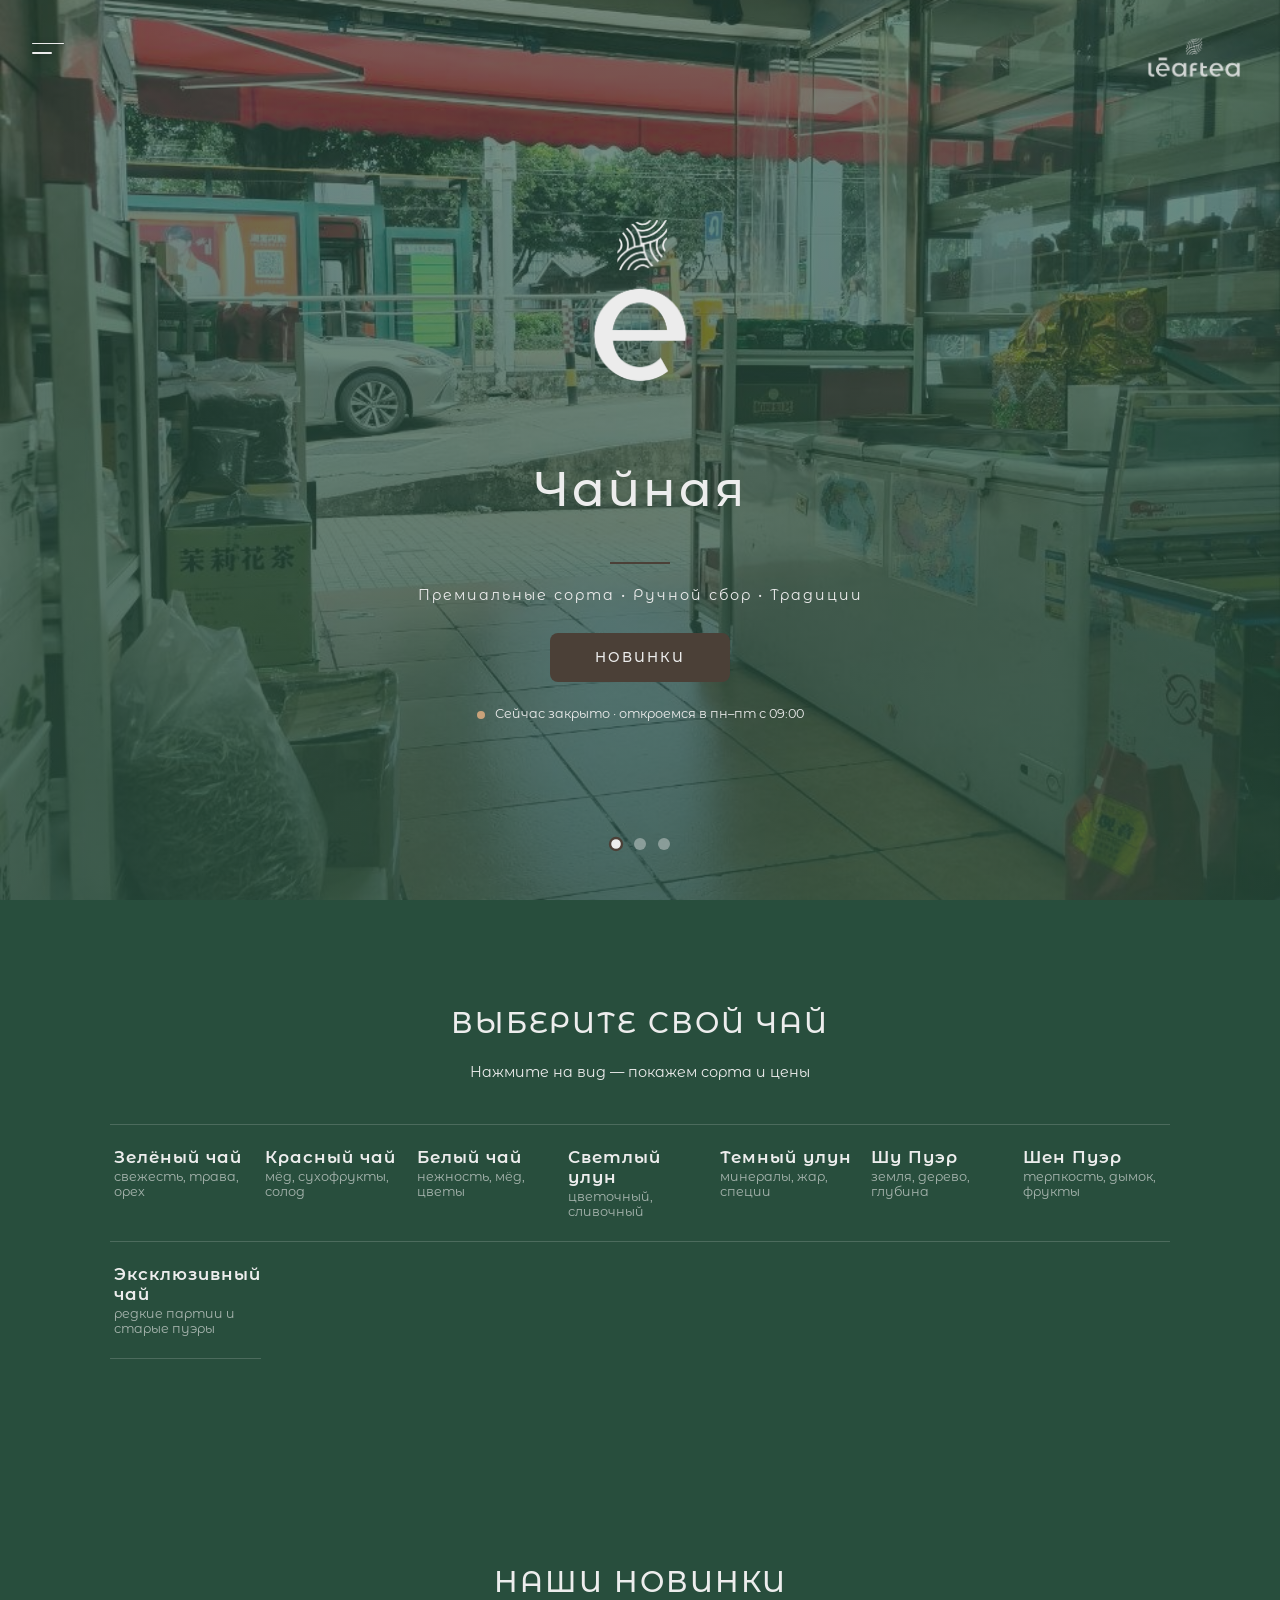
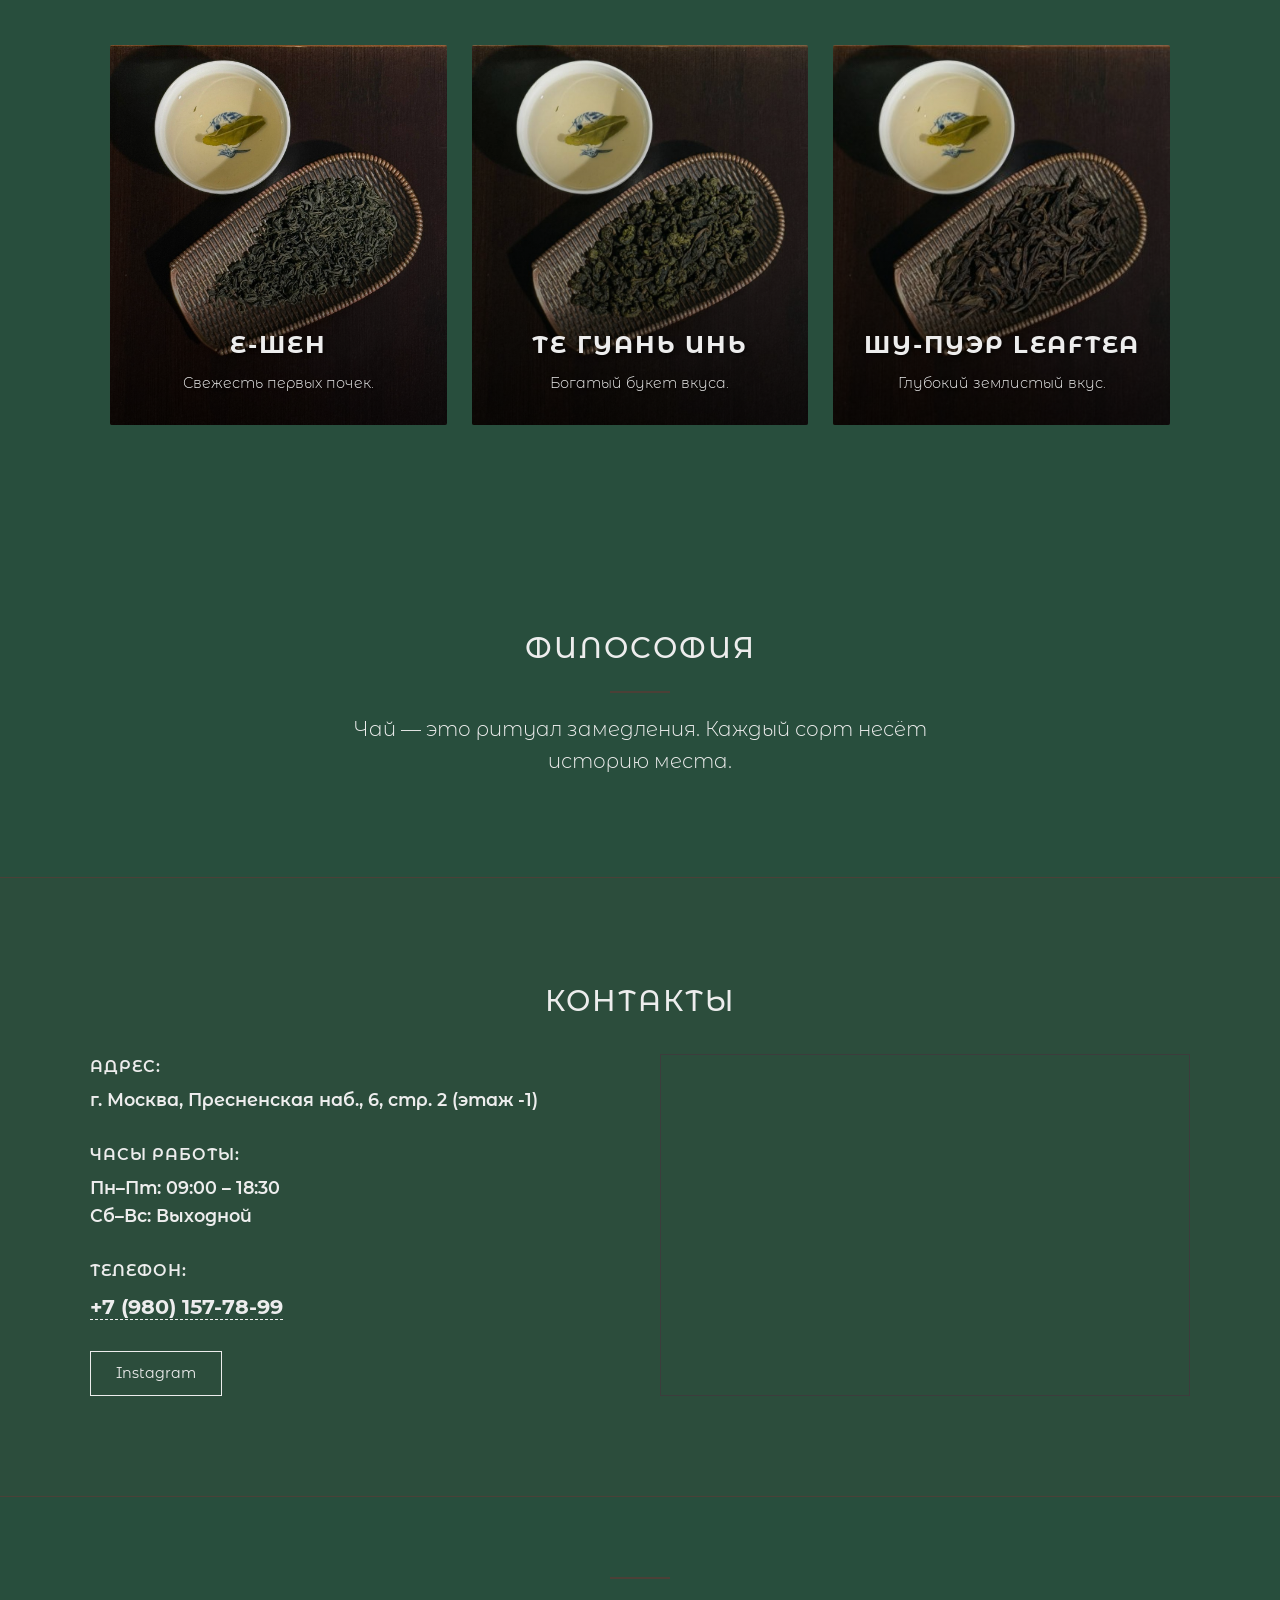
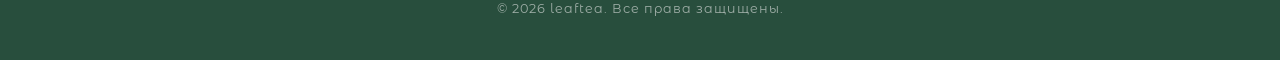
<file: index.html>
<!DOCTYPE html>
<html lang="ru">
<head>
<meta charset="UTF-8">
<meta name="viewport" content="width=device-width, initial-scale=1.0">
<title>leaftea</title>
<meta name="description" content="leaFtea — премиальный чай в Москве. Зелёный, чёрный, улун, пуэр. Ручной сбор, традиционные сорта. Доставка по России.">
<meta name="keywords" content="чай, купить чай, премиальный чай, улун, пуэр, зелёный чай, Москва, чайная">
<meta name="author" content="leaFtea">
<meta property="og:title" content="leaFtea — Чайная премиального чая">
<meta property="og:description" content="Премиальные сорта чая • Ручной сбор • Традиции">
<meta property="og:type" content="website">
<meta property="og:url" content="http://leaftea.ru">
<meta property="og:image" content="http://leaftea.ru/images/og-image.png">
<meta property="og:site_name" content="leaFtea">
<meta name="twitter:card" content="summary_large_image">
<meta name="twitter:title" content="leaFtea — Чайная премиального чая">
<meta name="twitter:description" content="Премиальные сорта чая • Ручной сбор • Традиции">
<meta name="twitter:image" content="http://leaftea.ru/images/og-image.png">
<link rel="icon" type="image/png" href="images/favicon.png">
<link href="https://fonts.googleapis.com/css2?family=Montserrat+Alternates:wght@300;400;500;600;700;800&display=swap&subset=cyrillic" rel="stylesheet">
<style>
:root{--green:#284E3D;--deep:#1a3a2f;--brown:#4B4037;--paper:#EDEDED;--line:rgba(237,237,237,.18)}
*{margin:0;padding:0;box-sizing:border-box;font-family:'Montserrat Alternates',sans-serif}
html,body{overflow-x:hidden;max-width:100vw}
body{background:var(--green);color:var(--paper);line-height:1.6}
button{background:none;border:0;color:inherit;cursor:pointer}
:focus-visible{outline:2px solid var(--paper);outline-offset:3px}

/* логотип */
.logo-corner{position:fixed;top:26px;right:26px;z-index:900}
.logo-small{width:120px;height:auto;opacity:.85;transition:opacity .3s}
.logo-small:hover{opacity:1}

/* БУРГЕР: две тонкие линии, без фона */
.burger{position:fixed;top:22px;left:22px;z-index:1100;width:52px;height:52px;display:flex;flex-direction:column;justify-content:center;gap:8px;padding:0 10px}
.burger span{display:block;height:1.5px;background:var(--paper);border-radius:2px;transform-origin:left center;transition:width .4s cubic-bezier(.7,0,.2,1),transform .5s cubic-bezier(.7,0,.2,1),opacity .3s;filter:drop-shadow(0 1px 3px rgba(0,0,0,.45))}
.burger span:nth-child(1){width:32px}
.burger span:nth-child(2){width:20px}
.burger:hover span:nth-child(2){width:32px}
.burger.active span:nth-child(1){width:30px;transform:translate(3px,-3px) rotate(45deg)}
.burger.active span:nth-child(2){width:30px;transform:translate(3px,3px) rotate(-45deg)}

/* МЕНЮ: полноэкранная панель */
.sidebar{position:fixed;inset:0;z-index:1050;background:var(--deep);display:flex;flex-direction:column;justify-content:center;padding:0 clamp(32px,9vw,140px);clip-path:circle(0 at 46px 48px);visibility:hidden;transition:clip-path .8s cubic-bezier(.7,0,.2,1),visibility 0s .8s}
.sidebar.active{clip-path:circle(150% at 46px 48px);visibility:visible;transition:clip-path .8s cubic-bezier(.7,0,.2,1)}
.sidebar::before{content:"";position:absolute;inset:0;background:url('images/hero2.png') center/cover;opacity:.12;pointer-events:none}
.menu-group{position:relative;margin-bottom:26px}
.menu-title{font-size:.72rem;letter-spacing:3px;color:rgba(237,237,237,.5);margin-bottom:6px}
.menu-link{display:block;font-size:clamp(1.5rem,4.5vw,2.6rem);font-weight:500;letter-spacing:1px;padding:4px 0;text-align:left;width:fit-content;position:relative;opacity:0;transform:translateY(24px);transition:opacity .5s,transform .6s cubic-bezier(.2,.8,.2,1),padding .3s}
.menu-link::after{content:"";position:absolute;left:0;bottom:2px;height:1px;width:0;background:var(--paper);transition:width .4s}
.menu-link:hover{padding-left:12px}.menu-link:hover::after{width:100%}
.sidebar.active .menu-link{opacity:1;transform:none}
.sidebar.active .menu-group:nth-child(1) .menu-link{transition-delay:.35s}
.sidebar.active .menu-group:nth-child(2) .menu-link{transition-delay:.45s}
.sidebar.active .menu-group:nth-child(3) .menu-link{transition-delay:.55s}
.sidebar.active .menu-group:nth-child(4) .menu-link{transition-delay:.65s}

/* HERO */
.hero{position:relative;min-height:100vh;display:flex;align-items:center;justify-content:center;text-align:center;overflow:hidden}
.hero-slider{position:absolute;inset:0;z-index:1}
.hero-slides{display:flex;width:100%;height:100%;transition:transform .8s cubic-bezier(.4,0,.2,1)}
.hero-slide{flex-shrink:0;width:100%;height:100%;background-size:cover;background-position:center}
.hero-slider::after{content:"";position:absolute;inset:0;background:linear-gradient(to bottom,rgba(40,78,61,.6),rgba(40,78,61,.8));z-index:2}
.hero-content{position:relative;z-index:10;max-width:750px;width:90%;padding:40px 20px;display:flex;flex-direction:column;align-items:center}
.hero-logo{width:200px;max-width:50vw;height:auto;margin-bottom:25px}
.hero-title{font-size:clamp(1.8rem,4vw,3rem);font-weight:500;letter-spacing:3px;margin-bottom:15px}
.hero-subtitle{font-size:.9rem;letter-spacing:2px;opacity:.85}
.divider{width:60px;height:2px;background:var(--brown);margin:20px auto}
.btn{display:inline-block;margin-top:25px;padding:14px 45px;background:var(--brown);color:var(--paper);text-decoration:none;font-size:.85rem;font-weight:500;letter-spacing:2px;text-transform:uppercase;border-radius:8px;transition:.4s}
.btn:hover{background:var(--paper);color:var(--green);transform:translateY(-2px);box-shadow:0 8px 20px rgba(0,0,0,.25)}
.hero-status{margin-top:22px;font-size:.8rem;opacity:.85;display:flex;align-items:center;gap:10px}
.hero-status i{width:8px;height:8px;border-radius:50%;background:#7bd389;box-shadow:0 0 0 0 rgba(123,211,137,.6);animation:pulse 2s infinite}
.hero-status.closed i{background:#c9a27a;animation:none}
@keyframes pulse{70%{box-shadow:0 0 0 10px rgba(123,211,137,0)}100%{box-shadow:0 0 0 0 rgba(123,211,137,0)}}
.hero-dots{position:absolute;bottom:50px;left:50%;transform:translateX(-50%);display:flex;gap:12px;z-index:20}
.hero-dot{width:12px;height:12px;border-radius:50%;background:rgba(237,237,237,.4);cursor:pointer;transition:.3s;border:2px solid transparent}
.hero-dot.active{background:var(--paper);border-color:var(--brown);transform:scale(1.2)}

/* СЕКЦИИ */
.section{padding:100px 20px;max-width:1100px;margin:0 auto}
.section-title{font-size:1.8rem;font-weight:500;text-align:center;margin-bottom:15px;letter-spacing:2px}
.lead{text-align:center;opacity:.7;font-size:.9rem;margin-bottom:10px}

/* Выбор по виду чая (новое) */
.types{display:grid;grid-template-columns:repeat(auto-fit,minmax(150px,1fr));gap:0;margin-top:40px;border-top:1px solid var(--line)}
.type{text-align:left;padding:22px 8px 22px 4px;border-bottom:1px solid var(--line);transition:padding .35s,background .35s;display:flex;flex-direction:column;gap:2px}
.type b{font-size:1.05rem;font-weight:600;letter-spacing:1px}
.type span{font-size:.8rem;opacity:.65}
.type:hover{padding-left:16px;background:rgba(237,237,237,.05)}

/* карточки */
.content-grid{display:grid;grid-template-columns:repeat(auto-fit,minmax(260px,1fr));gap:25px;margin-top:40px}
.card{position:relative;min-height:380px;overflow:hidden;cursor:pointer;transition:.5s;border-radius:2px}
.card-bg-img{position:absolute;inset:0;width:100%;height:100%;object-fit:cover;transition:transform .9s cubic-bezier(.2,.8,.2,1)}
.card-overlay{position:absolute;inset:0;background:linear-gradient(to top,rgba(0,0,0,.7),rgba(0,0,0,.3) 50%,transparent)}
.card-content{position:absolute;left:0;right:0;bottom:0;padding:30px 20px;text-align:center}
.card h3{font-size:1.5rem;font-weight:700;letter-spacing:2px;text-transform:uppercase;margin-bottom:8px;text-shadow:2px 2px 4px rgba(0,0,0,.5)}
.card p{font-size:.9rem;font-weight:300;text-shadow:1px 1px 2px rgba(0,0,0,.5)}
.card:hover{transform:translateY(-8px);box-shadow:0 15px 40px rgba(0,0,0,.4)}
.card:hover .card-bg-img{transform:scale(1.07)}

/* ОКНА: общий каркас, кнопка «назад» вне прокрутки */
.modal{position:fixed;inset:0;z-index:2000;display:none;align-items:center;justify-content:center}
.modal.active{display:flex}
.modal-overlay{position:absolute;inset:0;background:rgba(0,0,0,.78);backdrop-filter:blur(6px);animation:fade .4s}
.panel{position:relative;z-index:1;width:92%;max-width:720px;max-height:90vh;display:flex;flex-direction:column;background:linear-gradient(135deg,var(--green),var(--deep));border:1px solid var(--line);border-radius:10px;box-shadow:0 25px 60px rgba(0,0,0,.5);animation:rise .5s cubic-bezier(.2,.8,.2,1);overflow:hidden}
.back{align-self:flex-start;display:flex;align-items:center;gap:12px;padding:20px 28px 8px;font-size:.85rem;letter-spacing:1px;opacity:.8;transition:opacity .2s}
.back::before{content:"";width:26px;height:1.5px;background:var(--paper);transition:width .3s}
.back:hover{opacity:1}.back:hover::before{width:38px}
.scroll{overflow-y:auto;padding:8px 40px 40px;-webkit-mask-image:linear-gradient(to bottom,transparent 0,#000 18px);mask-image:linear-gradient(to bottom,transparent 0,#000 18px);scrollbar-width:thin;scrollbar-color:rgba(237,237,237,.3) transparent}
.panel h2{font-size:1.5rem;font-weight:600;letter-spacing:1px;text-transform:uppercase;text-align:center;margin:8px 0 26px}
.panel p,.panel li{color:rgba(237,237,237,.85);line-height:1.8;font-size:.95rem}
.panel p{margin-bottom:16px}.panel ul{padding-left:20px}
.panel strong{color:var(--paper)}
.info-block{background:rgba(237,237,237,.06);padding:20px;border-radius:4px;margin-bottom:18px;border-left:2px solid var(--paper)}
.info-block h3{font-size:1.05rem;margin-bottom:10px}
.info-block a{color:var(--paper);font-weight:600}
@keyframes fade{from{opacity:0}}
@keyframes rise{from{opacity:0;transform:translateY(30px) scale(.96)}}

/* окно товара */
.panel.product{max-width:800px}
.product .back{position:absolute;top:0;left:0;z-index:5;color:var(--paper);text-shadow:0 1px 6px rgba(0,0,0,.6)}
.product .scroll{padding:0;-webkit-mask-image:none;mask-image:none}
.carousel{position:relative;height:430px;overflow:hidden;background:var(--brown)}
.carousel-track{display:flex;height:100%;transition:transform .6s cubic-bezier(.4,0,.2,1)}
.carousel-track img{width:100%;height:100%;object-fit:cover;flex-shrink:0}
.carousel-btn{position:absolute;top:50%;transform:translateY(-50%);width:46px;height:46px;border-radius:50%;border:1px solid rgba(237,237,237,.35);background:rgba(237,237,237,.12);font-size:1.5rem;display:flex;align-items:center;justify-content:center;transition:.3s}
.carousel-btn:hover{background:var(--paper);color:var(--green)}
.carousel-btn.prev{left:16px}.carousel-btn.next{right:16px}
.carousel-dots{position:absolute;bottom:20px;left:50%;transform:translateX(-50%);display:flex;gap:10px}
.dot{width:10px;height:10px;border-radius:50%;background:rgba(237,237,237,.4);cursor:pointer;transition:.3s}
.dot.active{background:var(--paper);transform:scale(1.3)}
.modal-info{padding:36px 30px 40px;text-align:center}
.modal-info h2{margin:0 0 16px;font-size:2rem;letter-spacing:3px}
.modal-info p{font-size:1.05rem;margin-bottom:26px}
.modal-price{display:inline-block;padding:14px 38px;background:var(--brown);font-size:1.3rem;font-weight:600;letter-spacing:2px;border-radius:12px}

/* КАТАЛОГ */
.cat-tools{position:relative;margin-bottom:6px}
.search{width:100%;background:transparent;border:0;border-bottom:1px solid var(--line);color:var(--paper);padding:10px 2px;font-size:.95rem;outline:0;transition:border-color .3s}
.search:focus{border-color:var(--paper)}
.search::placeholder{color:rgba(237,237,237,.45)}
.chips{display:flex;gap:8px;overflow-x:auto;padding:16px 0;scrollbar-width:none}
.chips::-webkit-scrollbar{display:none}
.chip{flex-shrink:0;padding:7px 16px;border:1px solid var(--line);border-radius:30px;font-size:.78rem;transition:.25s;white-space:nowrap}
.chip:hover{border-color:var(--paper)}
.chip.on{background:var(--paper);color:var(--green);border-color:var(--paper)}
.cat-note{font-size:.82rem!important;opacity:.65;margin:4px 0 14px!important;display:flex;gap:14px;flex-wrap:wrap}
.cat-title{font-size:1rem;font-weight:700;letter-spacing:1px;margin:26px 0 6px;display:flex;align-items:baseline;gap:10px}
.cat-title small{font-weight:400;opacity:.5;font-size:.75rem}
.item{display:flex;align-items:baseline;gap:10px;padding:11px 4px;font-size:.92rem;border-radius:3px;transition:background .25s,padding .25s;width:100%;text-align:left}
.item:hover{background:rgba(237,237,237,.07);padding-left:12px}
.item .n{font-weight:500}
.item .dots{flex:1;border-bottom:1px dotted rgba(237,237,237,.25);transform:translateY(-4px);min-width:16px}
.item .p{font-weight:600;white-space:nowrap}.item .p small{font-weight:400;opacity:.55}
.item.rare .n::after{content:"редкий";margin-left:10px;font-size:.62rem;letter-spacing:1px;border:1px solid var(--line);border-radius:20px;padding:1px 8px;opacity:.7;vertical-align:middle}
.empty{text-align:center;opacity:.6;padding:30px 0}
.hint{text-align:center;font-size:.8rem;opacity:.5;margin-top:22px}

/* ЗАВАРИВАНИЕ */
.brew-tabs{display:flex;flex-wrap:wrap;gap:8px;justify-content:center;margin-bottom:24px}
.brew-card{display:grid;grid-template-columns:repeat(3,1fr);gap:12px;text-align:center;margin-bottom:18px}
.brew-card div{background:rgba(237,237,237,.06);padding:18px 8px;border-radius:6px}
.brew-card b{display:block;font-size:1.3rem;font-weight:600}
.brew-card span{font-size:.75rem;opacity:.6}
.timer{display:block;margin:0 auto 6px;padding:14px 34px;border:1px solid var(--paper);border-radius:40px;font-size:1rem;letter-spacing:1px;transition:.3s;min-width:230px}
.timer:hover,.timer.run{background:var(--paper);color:var(--green)}

/* ФИЛОСОФИЯ / КОНТАКТЫ / ФУТЕР */
.philosophy-text{text-align:center;max-width:620px;margin:0 auto;font-size:1.25rem;font-weight:300}
.contacts-section{background:rgba(75,64,55,.12);border-block:1px solid var(--brown);max-width:none}
.contacts-inner{max-width:1100px;margin:0 auto}
.contacts-grid{display:grid;grid-template-columns:1fr 1fr;gap:40px;margin-top:30px}
.contact-item{margin-bottom:28px}
.label{display:block;font-size:1rem;text-transform:uppercase;letter-spacing:1px;font-weight:600;margin-bottom:6px}
.contact-item p{font-size:1.1rem;font-weight:600}
.phone-link{color:var(--paper);text-decoration:none;font-size:1.3rem;font-weight:700;border-bottom:1px dashed var(--paper)}
.social-links{display:flex;gap:15px;margin-top:20px;flex-wrap:wrap}
.social-btn{padding:10px 25px;border:1px solid var(--paper);color:var(--paper);text-decoration:none;font-size:.9rem;transition:.3s}
.social-btn:hover{background:var(--paper);color:var(--green)}
.contacts-map{min-height:340px;border:1px solid var(--brown);filter:grayscale(1) contrast(1.1);transition:filter .3s;overflow:hidden}
.contacts-map:hover{filter:none}
.contacts-map iframe{width:100%;height:100%;min-height:340px;border:0;display:block}
.footer{text-align:center;padding:60px 20px 40px}
.footer p{font-size:.8rem;letter-spacing:1px;opacity:.6}

/* появление */
.fade-in{opacity:0;transform:translateY(30px);transition:all .9s cubic-bezier(.2,.8,.2,1)}
.fade-in.visible{opacity:1;transform:none}
.delay-1{transition-delay:.15s}.delay-2{transition-delay:.3s}.delay-3{transition-delay:.45s}

@media(max-width:768px){
.logo-corner{top:18px;right:16px}.logo-small{width:90px}
.section{padding:64px 16px}.section-title{font-size:1.4rem}
.card{min-height:320px}
.contacts-grid{grid-template-columns:1fr}
.carousel{height:300px}
.scroll{padding:8px 22px 30px}.back{padding:16px 22px 6px}
.panel{width:95%}
}
@media(max-width:480px){
.hero{min-height:88vh}.hero-logo{width:140px}.hero-title{font-size:1.3rem}.hero-subtitle{font-size:.75rem}
.brew-card b{font-size:1.05rem}.social-links{flex-direction:column}.social-btn{text-align:center}
}
@media(prefers-reduced-motion:reduce){*{animation:none!important;transition-duration:.01s!important}}
</style>
</head>
<body>

<div class="logo-corner"><img src="logo-corner.png" alt="LeafTea" class="logo-small"></div>

<button class="burger" id="burger" onclick="toggleMenu()" aria-label="Меню" aria-expanded="false"><span></span><span></span></button>

<nav class="sidebar" id="sidebar">
  <div class="menu-group"><div class="menu-title">Магазин</div>
    <button class="menu-link" onclick="go('aboutModal')">О нас</button>
    <button class="menu-link" onclick="openCatalog()">Каталог чая</button></div>
  <div class="menu-group"><div class="menu-title">Заказ</div>
    <button class="menu-link" onclick="go('orderModal')">Сделать заказ</button></div>
  <div class="menu-group"><div class="menu-title">Полезное</div>
    <button class="menu-link" onclick="go('brewingModal')">Как заваривать чай</button></div>
  <div class="menu-group"><div class="menu-title">Связь</div>
    <button class="menu-link" onclick="toggleMenu();document.getElementById('contacts').scrollIntoView({behavior:'smooth'})">Контакты</button></div>
</nav>

<section class="hero">
  <div class="hero-slider"><div class="hero-slides" id="heroSlides">
    <div class="hero-slide" style="background-image:url('images/hero1.png')"></div>
    <div class="hero-slide" style="background-image:url('images/hero2.png')"></div>
    <div class="hero-slide" style="background-image:url('images/hero3.png')"></div>
  </div></div>
  <div class="hero-content">
    <img src="logo-center.png" alt="LeafTea" class="hero-logo fade-in">
    <h1 class="hero-title fade-in delay-1">Чайная</h1>
    <div class="divider fade-in delay-2"></div>
    <p class="hero-subtitle fade-in delay-2">Премиальные сорта • Ручной сбор • Традиции</p>
    <a href="#collection" class="btn fade-in delay-3">Новинки</a>
    <div class="hero-status fade-in delay-3" id="status"><i></i><span></span></div>
  </div>
  <div class="hero-dots" id="heroDots"></div>
</section>

<section class="section" id="types">
  <h2 class="section-title fade-in">ВЫБЕРИТЕ СВОЙ ЧАЙ</h2>
  <p class="lead fade-in">Нажмите на вид — покажем сорта и цены</p>
  <div class="types fade-in" id="typesList"></div>
</section>

<section id="collection" class="section">
  <h2 class="section-title fade-in">НАШИ НОВИНКИ</h2>
  <div class="content-grid">
    <div class="card fade-in" data-title="Е-Шен" data-desc="Дикорастущий зелёный чай." data-price="240 ₽ / 25 г" data-images='["images/green1.png"]' onclick="openModal(this)">
      <img src="images/green1.png" alt="Е-Шен" class="card-bg-img"><div class="card-overlay"></div>
      <div class="card-content"><h3>Е-ШЕН</h3><p>Свежесть первых почек.</p></div></div>
    <div class="card fade-in delay-1" data-title="Те Гуань Инь" data-desc="Полуферментированный чай с гор Фуцзянь." data-price="290 ₽ / 25 г" data-images='["images/yluuun.png"]' onclick="openModal(this)">
      <img src="images/yluuun.png" alt="Те Гуань Инь" class="card-bg-img"><div class="card-overlay"></div>
      <div class="card-content"><h3>Те Гуань Инь</h3><p>Богатый букет вкуса.</p></div></div>
    <div class="card fade-in delay-2" data-title="ПУЭР" data-desc="Выдержанный чай из провинции Юньнань." data-price="200 ₽ / 25 г" data-images='["images/puer1.png","images/puer2.png"]' onclick="openModal(this)">
      <img src="images/puer1.png" alt="Пуэр" class="card-bg-img"><div class="card-overlay"></div>
      <div class="card-content"><h3>ШУ-ПУЭР leaftea</h3><p>Глубокий землистый вкус.</p></div></div>
  </div>
</section>

<!-- Товар -->
<div class="modal" id="modal">
  <div class="modal-overlay" onclick="closeModal()"></div>
  <div class="panel product">
    <button class="back" onclick="closeModal()">Назад</button>
    <div class="scroll">
      <div class="carousel">
        <div class="carousel-track" id="carouselTrack"></div>
        <button class="carousel-btn prev" onclick="slide(-1)" aria-label="Назад">‹</button>
        <button class="carousel-btn next" onclick="slide(1)" aria-label="Вперёд">›</button>
        <div class="carousel-dots" id="carouselDots"></div>
      </div>
      <div class="modal-info"><h2 id="modalTitle"></h2><p id="modalDesc"></p><div class="modal-price" id="modalPrice"></div></div>
    </div>
  </div>
</div>

<!-- О нас -->
<div class="modal" id="aboutModal">
  <div class="modal-overlay" onclick="closeInfoModal('aboutModal')"></div>
  <div class="panel">
    <button class="back" onclick="closeInfoModal('aboutModal')">Назад</button>
    <div class="scroll">
      <h2>О магазине leaFtea</h2>
      <p><strong>leaFtea</strong> — это пространство для истинных ценителей чая. Мы собрали для вас лучшие сорта со всего мира: от классических китайских улунов до редких выдержанных пуэров.</p>
      <p>Каждый сорт в нашей коллекции — это история места, где он был выращен, и мастерство людей, которые его создавали. Мы работаем только с проверенными поставщиками и лично отбираем каждый чай.</p>
      <div class="info-block"><h3>Наша философия:</h3><ul>
        <li>Только премиальные сорта</li><li>Ручной сбор</li><li>Традиции чайной культуры</li><li>Индивидуальный подход к каждому клиенту</li></ul></div>
      <p>Приходите к нам за чаем, который откроет вам новые вкусы и поможет найти время для себя в ритме большого города.</p>
    </div>
  </div>
</div>

<!-- Каталог -->
<div class="modal" id="catalogModal">
  <div class="modal-overlay" onclick="closeInfoModal('catalogModal')"></div>
  <div class="panel">
    <button class="back" onclick="closeInfoModal('catalogModal')">Назад</button>
    <div class="scroll">
      <h2>Каталог чая</h2>
      <div class="cat-tools"><input class="search" id="search" type="search" placeholder="Найти сорт, например «улун» или «2018»" oninput="renderCatalog()"></div>
      <div class="chips" id="chips"></div>
      <div id="catList"></div>
      <p class="hint">Цены указаны за 25 г. Нажмите на сорт — напишем в Telegram.</p>
    </div>
  </div>
</div>

<!-- Заказ -->
<div class="modal" id="orderModal">
  <div class="modal-overlay" onclick="closeInfoModal('orderModal')"></div>
  <div class="panel">
    <button class="back" onclick="closeInfoModal('orderModal')">Назад</button>
    <div class="scroll">
      <h2>Сделать заказ</h2>
      <p><strong>Как сделать заказ:</strong><br>Напишите нам в мессенджеры или позвоните. Мы поможем подобрать чай и ответим на все вопросы.</p>
      <div class="info-block"><h3>Наши контакты:</h3>
        <p><strong>Telegram:</strong><br><a href="https://t.me/jesusfly" target="_blank" rel="noopener">@jesusfly</a></p>
        <p><strong>Instagram:</strong><br><a href="https://www.instagram.com/leafty_tea?igsh=NnFoODl1dXUyODM=" target="_blank" rel="noopener">@leafty_tea</a></p>
        <p><strong>Телефон:</strong><br><a href="tel:+79801577899">+7 (980) 157-78-99</a></p>
        <p><strong>Адрес:</strong><br>г. Москва, Пресненская наб., 6, стр. 2 (этаж -1)</p></div>
      <div class="info-block"><h3>Доставка:</h3><ul>
        <li>Самовывоз из магазина (бесплатно)</li><li>Курьерская доставка по Москве</li><li>Доставка по России (СДЭК, Почта России)</li></ul></div>
      <div class="info-block"><h3>Оплата:</h3><ul>
        <li>Наличные при получении</li><li>Банковская карта</li><li>Перевод на карту</li></ul></div>
    </div>
  </div>
</div>

<!-- Заваривание -->
<div class="modal" id="brewingModal">
  <div class="modal-overlay" onclick="closeInfoModal('brewingModal')"></div>
  <div class="panel">
    <button class="back" onclick="closeInfoModal('brewingModal')">Назад</button>
    <div class="scroll">
      <h2>Как заваривать чай</h2>
      <div class="brew-tabs chips" id="brewTabs" style="justify-content:center;flex-wrap:wrap"></div>
      <div id="brewBody"></div>
      <div class="info-block" style="margin-top:22px"><h3>Общие советы:</h3><ul>
        <li>Используйте мягкую фильтрованную воду</li><li>Прогревайте чайник перед завариванием</li>
        <li>Не передерживайте чай — он станет горьким</li><li>Экспериментируйте с временем и температурой</li></ul></div>
    </div>
  </div>
</div>

<section class="section">
  <h2 class="section-title fade-in">ФИЛОСОФИЯ</h2>
  <div class="divider"></div>
  <div class="philosophy-text fade-in"><p>Чай — это ритуал замедления. Каждый сорт несёт историю места.</p></div>
</section>

<section id="contacts" class="section contacts-section">
  <div class="contacts-inner">
    <h2 class="section-title fade-in">КОНТАКТЫ</h2>
    <div class="contacts-grid fade-in">
      <div class="contacts-info">
        <div class="contact-item"><span class="label">Адрес:</span><p>г. Москва, Пресненская наб., 6, стр. 2 (этаж -1)</p></div>
        <div class="contact-item"><span class="label">Часы работы:</span><p>Пн–Пт: 09:00 – 18:30<br>Сб–Вс: Выходной</p></div>
        <div class="contact-item"><span class="label">Телефон:</span><a href="tel:+79801577899" class="phone-link">+7 (980) 157-78-99</a></div>
        <div class="social-links"><a href="https://www.instagram.com/leafty_tea?igsh=NnFoODl1dXUyODM=" class="social-btn">Instagram</a></div>
      </div>
      <div class="contacts-map"><iframe src="https://yandex.ru/map-widget/v1/?ll=37.540245%2C55.748179&mode=search&oid=211509010968&ol=biz&z=15.19" allowfullscreen loading="lazy"></iframe></div>
    </div>
  </div>
</section>

<footer class="footer"><div class="divider"></div><p>© 2026 leaftea. Все права защищены.</p></footer>

<script>
const $=id=>document.getElementById(id);
const modals=['modal','aboutModal','catalogModal','orderModal','brewingModal'];

/* появление и якоря */
const io=new IntersectionObserver(es=>es.forEach(e=>e.isIntersecting&&e.target.classList.add('visible')),{threshold:.15});
document.querySelectorAll('.fade-in').forEach(el=>io.observe(el));
document.querySelectorAll('a[href^="#"]').forEach(a=>a.addEventListener('click',e=>{e.preventDefault();document.querySelector(a.getAttribute('href')).scrollIntoView({behavior:'smooth'})}));

/* меню */
function toggleMenu(){
  const on=$('sidebar').classList.toggle('active');
  $('burger').classList.toggle('active',on);
  $('burger').setAttribute('aria-expanded',on);
  document.body.style.overflow=on?'hidden':'';
}
function go(id){toggleMenu();openInfoModal(id)}
function openInfoModal(id){$(id).classList.add('active');document.body.style.overflow='hidden'}
function closeInfoModal(id){$(id).classList.remove('active');document.body.style.overflow=''}

/* статус магазина (Москва, Пн–Пт 09:00–18:30) */
(function(){
  const t=new Date(new Date().toLocaleString('en-US',{timeZone:'Europe/Moscow'}));
  const d=t.getDay(),m=t.getHours()*60+t.getMinutes();
  const open=d>=1&&d<=5&&m>=540&&m<1110;
  const s=$('status');s.classList.toggle('closed',!open);
  s.querySelector('span').textContent=open?'Сейчас открыто · до 18:30':'Сейчас закрыто · откроемся в пн–пт с 09:00';
})();

/* КАТАЛОГ: данные «название|цена» */
const CAT=[
 {n:'Зелёный чай',t:'75–80°C',d:'свежесть, трава, орех',i:['Е Шен 2026 г|240','Лун Цзин 2025 г|320','Би Ло Чунь 2025 г|340','Моли Сюэ|240','Мэй Чжан Чао Ча|240']},
 {n:'Красный чай',t:'90–95°C',d:'мёд, сухофрукты, солод',i:['Дянь Хун Мао Фен|250','Цзинь Цзюй Мэй А|290','Цзинь Цзюй Мэй АА|360','Сяо Чжун А|270','Сяо Чжун АА|340']},
 {n:'Белый чай',t:'75–85°C',d:'нежность, мёд, цветы',i:['Шоу Мэй 2016 г|290','Шоу Мэй 2018 г|370','Мэй Жень Ча 2021 г|390']},
 {n:'Светлый улун',t:'85–90°C',d:'цветочный, сливочный',i:['Те Гуань Инь 2026 г|290','Габа Лугу|360']},
 {n:'Темный улун',t:'85–90°C',d:'минералы, жар, специи',i:['Да Хун Пао Чжун Хо|310','Шуй Сянь|360','Жоу Гуй|380','Милань Сянь Дань Цун|370','Хуан Чжи Сян Дань Цун|420']},
 {n:'Шу Пуэр',t:'95–100°C',d:'земля, дерево, глубина',i:['Фирменный пуэр Leafty 2018|290','Русские узоры 2025 г|290','Пуэр с панданом 2018|290','Гунтин 2017 г|320','Чжун Ча 2021 г|420','Блин от Бадурова 2018|440']},
 {n:'Шен Пуэр',t:'95–100°C',d:'терпкость, дымок, фрукты',i:['Фирменный пуэр Leafty 2021|290','Ба Цу Ча 2014 г|260','Сигуй 2012 г|290','Уляншань 2008 г|410','Шен Гу Шу 2019 г|210','Габа Шен 2024 г|430']},
 {n:'Эксклюзивный чай',t:'по запросу',d:'редкие партии и старые пуэры',rare:1,i:['Бай Мудань 2025 г|750','Шоу Мэй 2009 г|680','Жоу Гуй Лянь Хуа Фэн|1600','Удун Сун Чжень Дань Цун|1650','Гуй Хуа Сян Дань Цун|1650','Шу Пуэр 7535 1995 г|750','Шу Пуэр 7573 1977 г|1300','Шен Пуэр Алые Флаги 2002|1050']}
];
let catSel='Все';
function openCatalog(sel){
  if($('sidebar').classList.contains('active'))toggleMenu();
  catSel=sel||'Все';$('search').value='';renderCatalog();openInfoModal('catalogModal');
}
function renderCatalog(){
  $('chips').innerHTML=['Все',...CAT.map(c=>c.n)].map(n=>`<button class="chip${n===catSel?' on':''}" onclick="catSel='${n}';renderCatalog()">${n}</button>`).join('');
  const q=$('search').value.trim().toLowerCase();let html='';
  CAT.filter(c=>catSel==='Все'||c.n===catSel).forEach(c=>{
    const rows=c.i.map(s=>s.split('|')).filter(([n])=>!q||n.toLowerCase().includes(q)||c.n.toLowerCase().includes(q));
    if(!rows.length)return;
    html+=`<div class="cat-title">${c.n}<small>${c.d}</small></div>`;
    if(catSel!=='Все')html+=`<p class="cat-note"><span>Вода: ${c.t}</span><span>${rows.length} сортов</span></p>`;
    rows.forEach(([n,p])=>{
      const msg=encodeURIComponent('Здравствуйте! Хочу заказать: '+n);
      html+=`<a class="item${c.rare?' rare':''}" href="https://t.me/jesusfly?text=${msg}" target="_blank" rel="noopener" style="color:inherit;text-decoration:none"><span class="n">${n}</span><span class="dots"></span><span class="p">${p} ₽ <small>/ 25 г</small></span></a>`;
    });
  });
  $('catList').innerHTML=html||'<p class="empty">Ничего не нашли. Попробуйте другое слово.</p>';
}
$('typesList').innerHTML=CAT.map(c=>`<button class="type" onclick="openCatalog('${c.n}')"><b>${c.n}</b><span>${c.d}</span></button>`).join('');

/* ЗАВАРИВАНИЕ */
const BREW=[
 {n:'Зелёный',t:'75–80°C',m:'2–3 мин',p:'1 ч.л. на 200 мл',s:150},
 {n:'Красный',t:'90–95°C',m:'3–5 мин',p:'1 ч.л. на 200 мл',s:240},
 {n:'Улун',t:'85–90°C',m:'3–4 мин',p:'1 ч.л. на 150 мл',s:200},
 {n:'Пуэр',t:'95–100°C',m:'30–60 сек',p:'5–7 г на 150 мл',s:45,x:'Первая заварка. Можно заваривать многократно до 10 раз.'},
 {n:'Белый',t:'75–85°C',m:'4–5 минут',p:'1 ч.л. на 200 мл',s:270}
];
let timerId=null;
function brew(i){
  clearInterval(timerId);
  $('brewTabs').innerHTML=BREW.map((b,k)=>`<button class="chip${k===i?' on':''}" onclick="brew(${k})">${b.n}</button>`).join('');
  const b=BREW[i];
  $('brewBody').innerHTML=`<div class="brew-card"><div><b>${b.t}</b><span>вода</span></div><div><b>${b.m}</b><span>время</span></div><div><b>${b.p.split(' на ')[0]}</b><span>на ${b.p.split(' на ')[1]}</span></div></div>${b.x?`<p style="text-align:center">${b.x}</p>`:''}<button class="timer" id="timer" onclick="runTimer(${b.s})">Запустить таймер · ${fmt(b.s)}</button>`;
}
const fmt=s=>Math.floor(s/60)+':'+String(s%60).padStart(2,'0');
function runTimer(s){
  const el=$('timer');clearInterval(timerId);el.classList.add('run');
  timerId=setInterval(()=>{
    el.textContent='Осталось '+fmt(s);
    if(s--<=0){clearInterval(timerId);el.textContent='Чай готов — сливайте';navigator.vibrate&&navigator.vibrate(300)}
  },1000);el.textContent='Осталось '+fmt(s);
}
brew(0);

/* товар */
let cur=0,total=0;
function openModal(card){
  $('modalTitle').textContent=card.dataset.title;
  $('modalDesc').textContent=card.dataset.desc;
  $('modalPrice').textContent=card.dataset.price;
  const imgs=JSON.parse(card.dataset.images);total=imgs.length;cur=0;
  $('carouselTrack').innerHTML=imgs.map(s=>`<img src="${s}" alt="">`).join('');
  $('carouselDots').innerHTML=imgs.map((_,i)=>`<div class="dot${i?'':' active'}" onclick="cur=${i};upd()"></div>`).join('');
  const multi=total>1;
  document.querySelectorAll('.carousel-btn').forEach(b=>b.style.display=multi?'flex':'none');
  $('carouselDots').style.display=multi?'flex':'none';
  upd();$('modal').classList.add('active');document.body.style.overflow='hidden';
}
function closeModal(){$('modal').classList.remove('active');document.body.style.overflow=''}
function slide(d){cur=(cur+d+total)%total;upd()}
function upd(){
  $('carouselTrack').style.transform=`translateX(-${cur*100}%)`;
  document.querySelectorAll('.dot').forEach((d,i)=>d.classList.toggle('active',i===cur));
}

/* клавиши */
document.addEventListener('keydown',e=>{
  if(e.key==='Escape'){
    if($('sidebar').classList.contains('active'))toggleMenu();
    closeModal();['aboutModal','catalogModal','orderModal','brewingModal'].forEach(closeInfoModal);
  }
  if($('modal').classList.contains('active')&&total>1){
    if(e.key==='ArrowLeft')slide(-1);
    if(e.key==='ArrowRight')slide(1);
  }
});

/* hero слайдер */
let hc=0;const hs=document.querySelectorAll('.hero-slide');
$('heroDots').innerHTML=[...hs].map((_,i)=>`<div class="hero-dot${i?'':' active'}" onclick="goHero(${i})"></div>`).join('');
function goHero(i){
  hc=i;$('heroSlides').style.transform=`translateX(-${i*100}%)`;
  document.querySelectorAll('.hero-dot').forEach((d,k)=>d.classList.toggle('active',k===i));
}
setInterval(()=>goHero((hc+1)%hs.length),5000);
</script>
</body>
</html>
</file>
